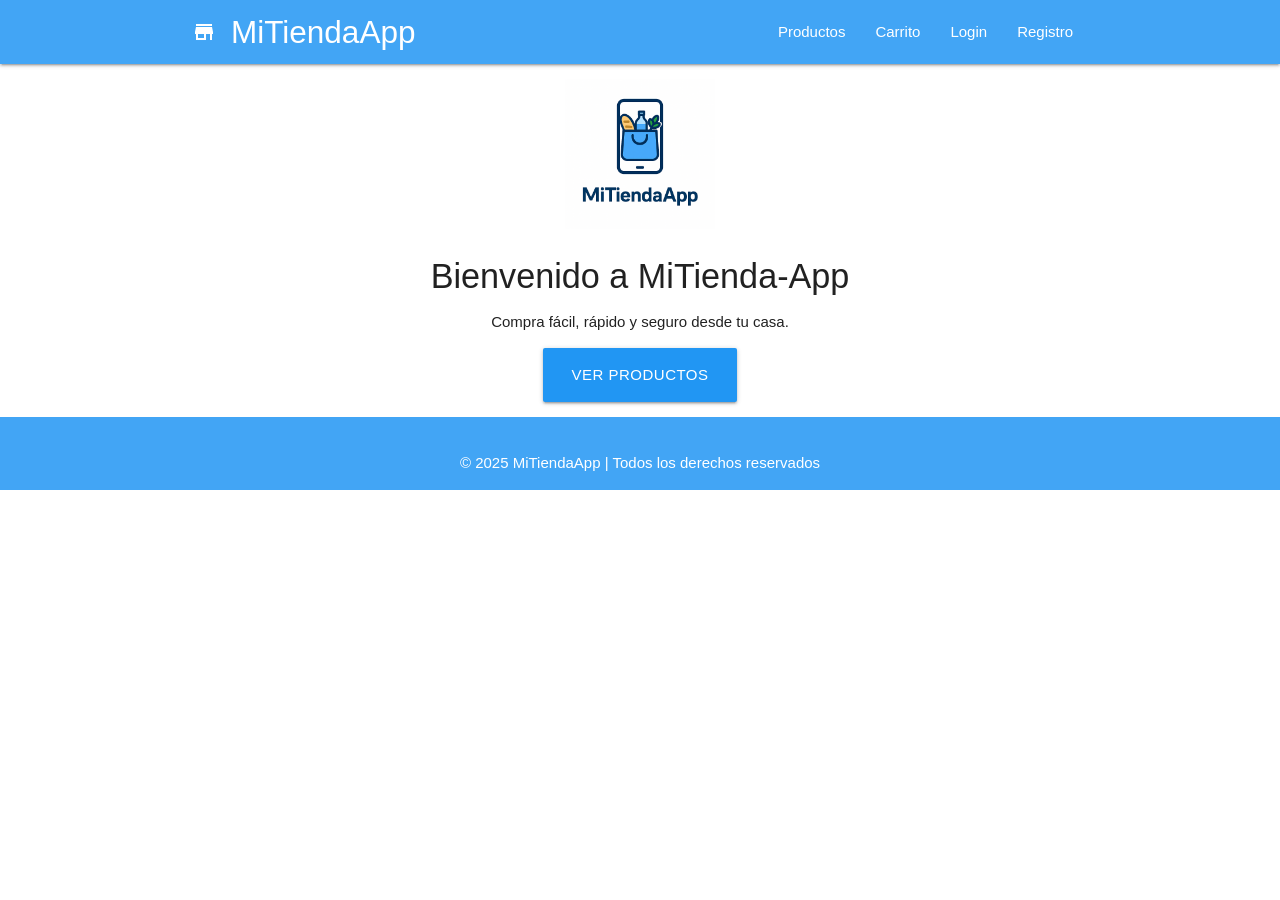
<file: index.html>
<!DOCTYPE html>
<html lang="es">
<head>
  <meta charset="UTF-8" />
  <meta name="viewport" content="width=device-width, initial-scale=1.0" />
  <title>MiTiendaApp - Inicio</title>
  <link href="https://fonts.googleapis.com/icon?family=Material+Icons" rel="stylesheet">
  <link rel="stylesheet" href="https://cdnjs.cloudflare.com/ajax/libs/materialize/1.0.0/css/materialize.min.css">
  <link rel="stylesheet" href="css/styles.css">
</head>
<body>
  <nav class="blue lighten-1">
    <div class="nav-wrapper container">
      <a href="index.html" class="brand-logo"><i class="material-icons">store</i> MiTiendaApp</a>
      <ul id="nav-mobile" class="right hide-on-med-and-down">
        <li><a href="productos_cliente.html">Productos</a></li>
        <li><a href="carrito.html">Carrito</a></li>
        <li><a href="login.html">Login</a></li>
        <li><a href="registro.html">Registro</a></li>
      </ul>
    </div>
  </nav>

  <div class="section center">
    <img src="img/logo.jpg" alt="Logo de MiTiendaApp" width="150" height="150" aria-label="Logo de la tienda">
    <h4>Bienvenido a MiTienda-App</h4>
    <p>Compra fácil, rápido y seguro desde tu casa.</p>
    <a href="productos_cliente.html" class="btn-large blue">Ver Productos</a>
  </div>



  <footer class="page-footer blue lighten-1">
    <div class="container center">
      <p>© 2025 MiTiendaApp | Todos los derechos reservados</p>
    </div>
  </footer>

  <script src="https://cdnjs.cloudflare.com/ajax/libs/materialize/1.0.0/js/materialize.min.js"></script>
</body>
</html>
</file>
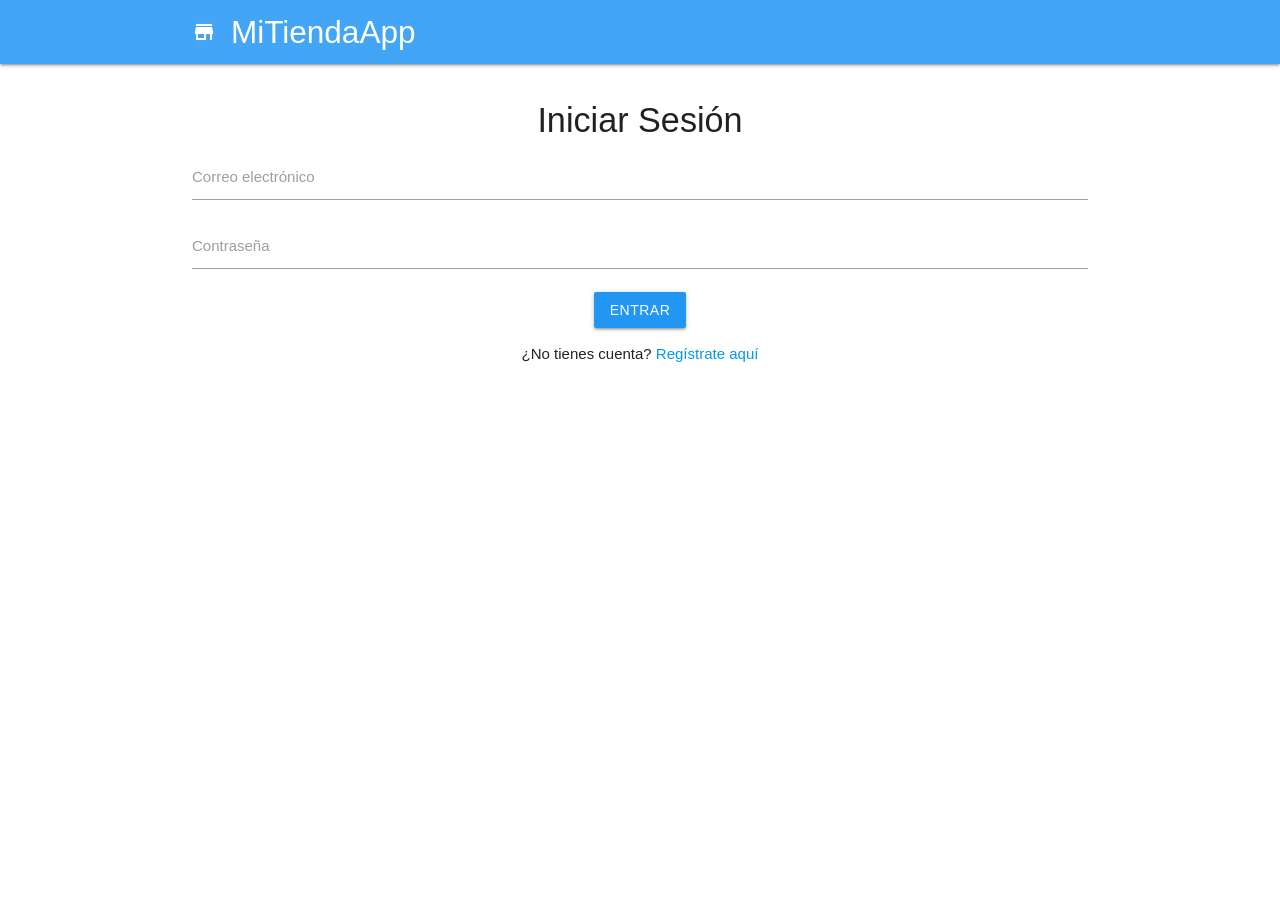
<file: carrito.html>
<!DOCTYPE html>
<html lang="es">
<head>
  <meta charset="UTF-8">
  <meta name="viewport" content="width=device-width, initial-scale=1.0">
  <title>Carrito - MiTiendaApp</title>
  <link href="https://fonts.googleapis.com/icon?family=Material+Icons" rel="stylesheet">
  <link rel="stylesheet" href="https://cdnjs.cloudflare.com/ajax/libs/materialize/1.0.0/css/materialize.min.css">
  <link rel="stylesheet" href="css/styles.css">
</head>
<body>
  <nav class="blue lighten-1">
    <div class="nav-wrapper container">
      <a href="index.html" class="brand-logo"><i class="material-icons">store</i> MiTiendaApp</a>
      <ul id="nav-mobile" class="right hide-on-med-and-down">
        <li><a href="productos.html">Productos</a></li>
      </ul>
    </div>
  </nav>

  <div class="container section">
    <h4 class="center">Tu Carrito</h4>
    <ul id="listaCarrito" class="collection"></ul>

    <div class="section center">
      <h5>Total del pedido: $<span id="totalCarrito">0</span></h5>
      <button id="confirmarPedido" class="btn-large green">Confirmar Pedido</button>
    </div>
  </div>

  <footer class="page-footer blue lighten-1">
    <div class="container center">
      <p>© 2025 MiTiendaApp | Todos los derechos reservados</p>
    </div>
  </footer>

  <script src="https://cdnjs.cloudflare.com/ajax/libs/materialize/1.0.0/js/materialize.min.js"></script>
  <script src="js/main.js"></script>
</body>
</html>
</file>
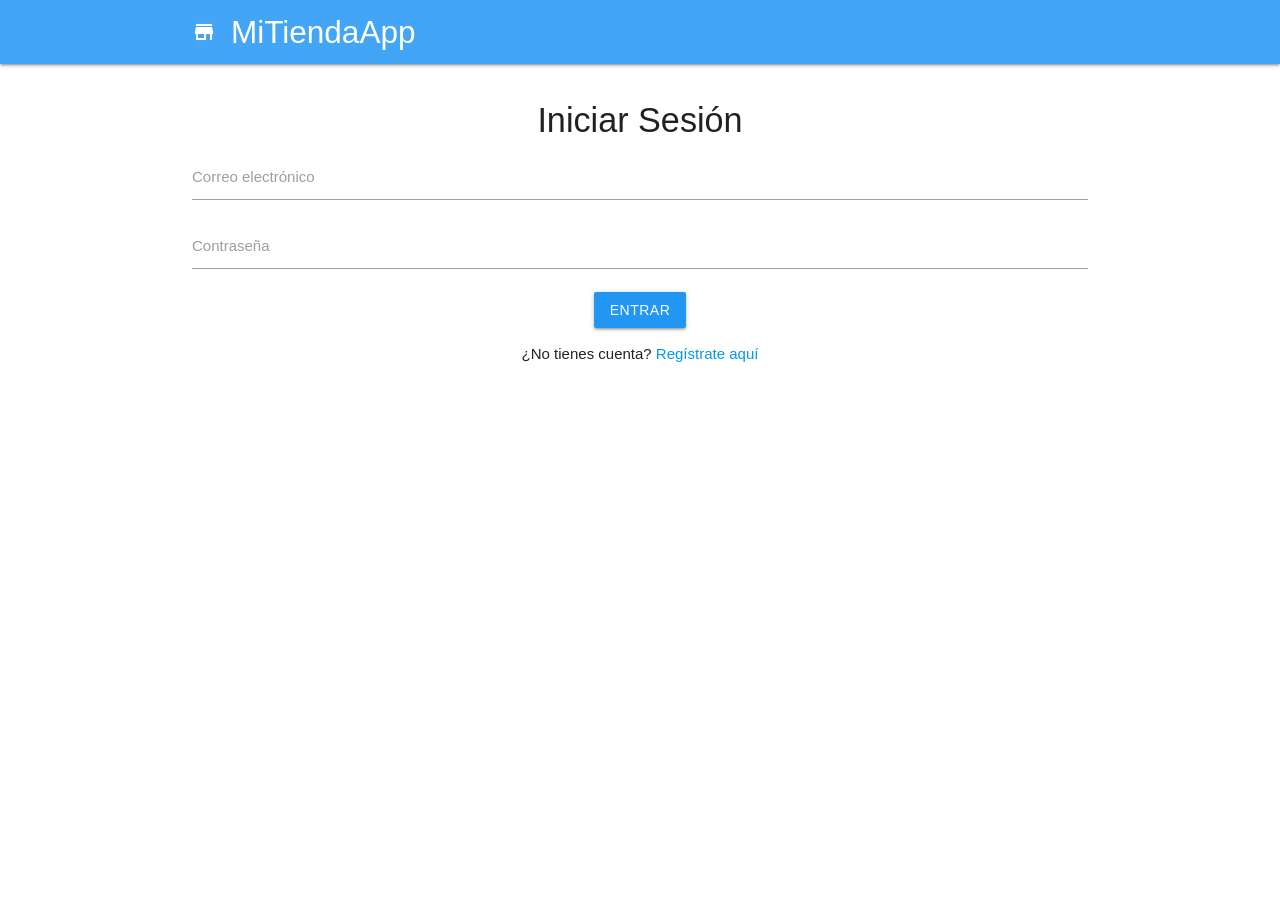
<file: login.html>
<!DOCTYPE html>
<html lang="es">
<head>
  <meta charset="UTF-8" />
  <meta name="viewport" content="width=device-width, initial-scale=1.0" />
  <title>MiTiendaApp - Iniciar Sesión</title>
  <link href="https://fonts.googleapis.com/icon?family=Material+Icons" rel="stylesheet">
  <link rel="stylesheet" href="https://cdnjs.cloudflare.com/ajax/libs/materialize/1.0.0/css/materialize.min.css">
  <link rel="stylesheet" href="css/styles.css">
</head>
<body>
  <nav class="blue lighten-1">
    <div class="nav-wrapper container">
      <a href="index.html" class="brand-logo"><i class="material-icons">store</i> MiTiendaApp</a>
    </div>
  </nav>

  <div class="container center section">
    <h4>Iniciar Sesión</h4>
    <form id="loginForm" class="col s12">
      <div class="input-field">
        <input id="email" type="email" required>
        <label for="email" class="active">Correo electrónico</label>
      </div>

      <div class="input-field">
        <input id="password" type="password" required>
        <label for="password" class="active">Contraseña</label>
      </div>

      <button type="submit" class="btn blue">Entrar</button>
      <p>¿No tienes cuenta? <a href="registro.html">Regístrate aquí</a></p>
    </form>
  </div>

  <script src="https://cdnjs.cloudflare.com/ajax/libs/materialize/1.0.0/js/materialize.min.js"></script>
  <script src="js/main.js"></script>
  <script src="js/auth.js"></script>

</body>
</html>
</file>
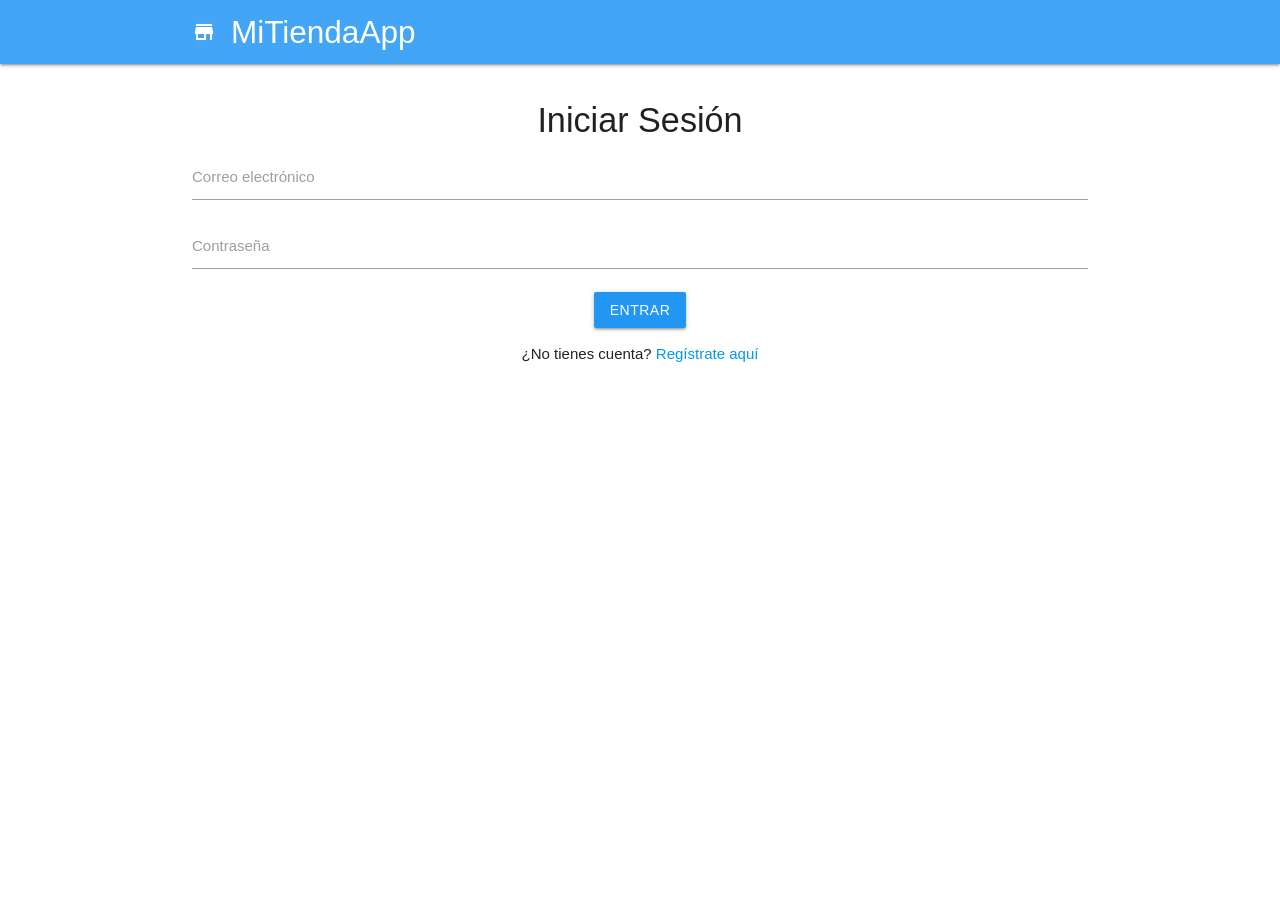
<file: Pedido_confirmado.html>
<!DOCTYPE html>
<html lang="es">
<head>
  <meta charset="UTF-8">
  <meta name="viewport" content="width=device-width, initial-scale=1.0">
  <title>Pedido Confirmado - MiTiendaApp</title>
  <link href="https://fonts.googleapis.com/icon?family=Material+Icons" rel="stylesheet">
  <link rel="stylesheet" href="https://cdnjs.cloudflare.com/ajax/libs/materialize/1.0.0/css/materialize.min.css">
  <link rel="stylesheet" href="css/styles.css">
</head>
<body>
  <nav class="green darken-1">
    <div class="nav-wrapper container">
      <a href="index.html" class="brand-logo"><i class="material-icons">store</i> MiTiendaApp</a>
      <ul id="nav-mobile" class="right hide-on-med-and-down">
        <li><a href="productos_cliente.html">Seguir Comprando</a></li>
      </ul>
    </div>
  </nav>

  <div class="container section">
    <div class="row">
      <div class="col s12 m8 offset-m2">
        <div class="card-panel center green lighten-5">
          <i class="material-icons large green-text">check_circle</i>
          <h4 class="green-text">¡Pedido Confirmado!</h4>
          <p class="flow-text">
            Gracias por tu compra. Revisa los detalles a continuación.
          </p>
        </div>
        
        <div class="card">
          <div class="card-content">
            <h5>Resumen del Pedido</h5>
            <p><strong>ID del Pedido:</strong> <span id="orderIdDisplay">Cargando...</span></p>
            <p><strong>Estado:</strong> <span id="statusDisplay" class="orange-text bold">Pendiente de Pago</span></p>
            
            <hr>

            <ul id="itemsList" class="collection with-header">
              <li class="collection-header"><h6>Productos Comprados</h6></li>
              <li><a id="logoutBtn">Cerrar sesión</a></li>
              </ul>
            
            <h5 class="right-align" style="margin-top: 20px;">
                Total a Pagar: $<span id="totalDisplay">0.00</span>
            </h5>

            <div class="center-align" style="margin-top: 30px;">
              <button id="payButton" class="btn-large waves-effect waves-light blue">
                <i class="material-icons left">payment</i> Proceder al Pago
              </button>
            </div>
            
          </div>
        </div>
        
        <div class="center-align" style="margin-top: 20px;">
            <a href="productos_cliente.html" class="btn waves-effect waves-light grey">Volver a Productos</a>
        </div>
      </div>
    </div>
  </div>

  <footer class="page-footer green darken-1">
    <div class="container center">
      <p>© 2025 MiTiendaApp | Todos los derechos reservados</p>
    </div>
  </footer>

  <script src="https://cdnjs.cloudflare.com/ajax/libs/materialize/1.0.0/js/materialize.min.js"></script>
  <script src="js/protegerRutas.js"></script>
  <script src="js/logout.js"></script>
  <script src="js/pedido_confirmado.js"></script> 
</body>
</html>
</file>
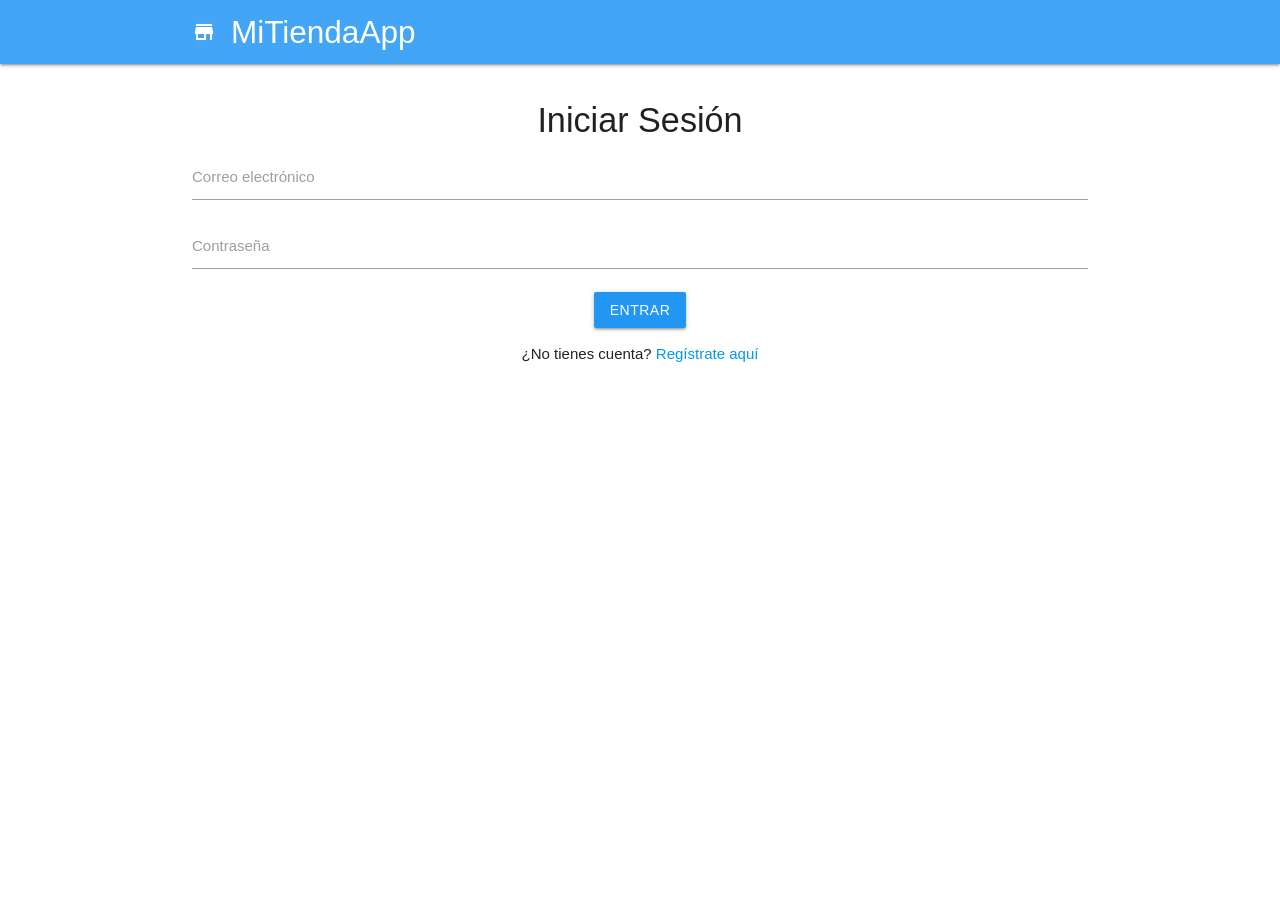
<file: productos_admin.html>
<!DOCTYPE html>
<html lang="es">
<head>
  <meta charset="UTF-8">
  <meta name="viewport" content="width=device-width, initial-scale=1.0">
  <title>Productos - MiTiendaApp</title>

  <link href="https://fonts.googleapis.com/icon?family=Material+Icons" rel="stylesheet">
  <link rel="stylesheet" href="https://cdnjs.cloudflare.com/ajax/libs/materialize/1.0.0/css/materialize.min.css">
  <link rel="stylesheet" href="css/styles.css">
</head>

<body>

  <!-- NAV -->
  <nav class="blue lighten-1">
    <div class="nav-wrapper container">
      <a href="index.html" class="brand-logo">
        <i class="material-icons">store</i> MiTiendaApp
      </a>
      <ul id="nav-mobile" class="right hide-on-med-and-down">
        <li><a href="admin_pedidos.html">Pedidos</a></li>
        <li><a id="logoutBtn">Cerrar sesión</a></li>
      </ul>
      
    </div>
  </nav>

  <!-- CONTENIDO -->
  <div class="container section">

    <h4 class="center">Gestión de Productos</h4>

    <!-- BOTÓN CREAR -->
    <div class="right-align">
      <a id="btnNuevoProducto" class="btn green modal-trigger" href="#modalCrear">
        <i class="material-icons left">add</i> Nuevo Producto
      </a>
    </div>

    <br>

    <!-- TABLA DE PRODUCTOS -->
    <table class="striped highlight responsive-table">
      <thead>
        <tr>
          <th>Nombre</th>
          <th>Precio</th>
          <th>Stock</th>
          <th>Acciones</th>
        </tr>
      </thead>
      <tbody id="tablaProductos"></tbody>
    </table>

  </div>

  <!-- MODAL CREAR -->
  <div id="modalCrear" class="modal">
    <div class="modal-content">
      <h5>Agregar Producto</h5>

      <div class="row">
        <form class="col s12" id="formCrear">

          <div class="input-field col s12">
            <input id="create_name" type="text" required>
            <label for="create_name">Nombre del producto</label>
          </div>

          <div class="input-field col s12">
            <input id="create_price" type="number" min="1" step="0.01" required>
            <label for="create_price">Precio</label>
          </div>

          <div class="input-field col s12">
            <input id="create_stock" type="number" min="0" required>
            <label for="create_stock">Stock</label>
          </div>

          <button type="submit" class="btn green">Guardar</button>

        </form>
      </div>
    </div>
  </div>

  <!-- MODAL EDITAR -->
  <div id="modalEditar" class="modal">
    <div class="modal-content">
      <h5>Editar Producto</h5>

      <div class="row">
        <form class="col s12" id="formEditar">

          <input type="hidden" id="edit_id">

          <div class="input-field col s12">
            <input id="edit_name" type="text" required>
            <label class="active" for="edit_name">Nombre</label>
          </div>

          <div class="input-field col s12">
            <input id="edit_price" type="number" step="0.01" min="1" required>
            <label class="active" for="edit_price">Precio</label>
          </div>

          <div class="input-field col s12">
            <input id="edit_stock" type="number" min="0" required>
            <label class="active" for="edit_stock">Stock</label>
          </div>

          <button type="submit" class="btn blue">Actualizar</button>

        </form>
      </div>
    </div>
  </div>

  <!-- MATERIALIZE JS -->
  <script src="https://cdnjs.cloudflare.com/ajax/libs/materialize/1.0.0/js/materialize.min.js"></script>
  <script src="js/protegerRutas.js"></script>
  <script src="js/logout.js"></script>
  <script src="js/productos_admin.js"></script>
</body>
</html>
</file>
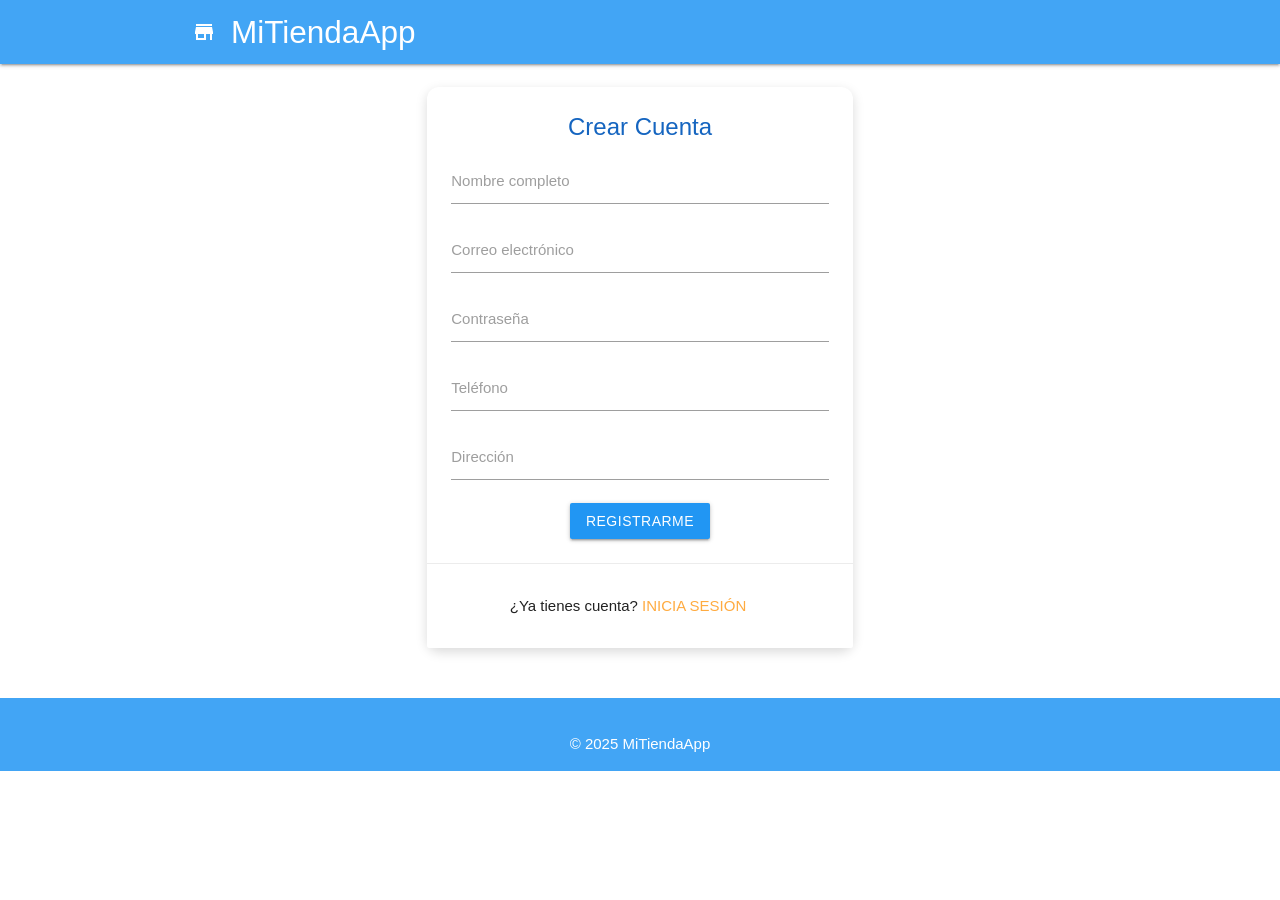
<file: registro.html>
<!DOCTYPE html>
<html lang="es">
<head>
  <meta charset="UTF-8" />
  <meta name="viewport" content="width=device-width, initial-scale=1.0" />
  <title>Registro - MiTiendaApp</title>
  <link href="https://fonts.googleapis.com/icon?family=Material+Icons" rel="stylesheet">
  <link rel="stylesheet" href="https://cdnjs.cloudflare.com/ajax/libs/materialize/1.0.0/css/materialize.min.css">
  <link rel="stylesheet" href="css/styles.css">
</head>
<body>
  <nav class="blue lighten-1">
    <div class="nav-wrapper container">
      <a href="index.html" class="brand-logo"><i class="material-icons">store</i> MiTiendaApp</a>
    </div>
  </nav>

  <div class="container section">
    <div class="row">
      <div class="col s12 m6 offset-m3">
        <div class="card">
          <div class="card-content">
            <span class="card-title center">Crear Cuenta</span>
            <form id="registroForm">
              
              <div class="input-field">
                <input id="fullname" name="fullname" type="text" required>
                <label for="fullname">Nombre completo</label>
              </div>
              
              <div class="input-field">
                <input id="email" name="email" type="email" required>
                <label for="email">Correo electrónico</label>
              </div>
              
              <div class="input-field">
                <input id="password" name="password" type="password" required autocomplete="off">
                <label for="password">Contraseña</label>
              </div>
              
              <div class="input-field">
                <input id="phone_number" name="phone_number" type="text" required>
                <label for="phone_number">Teléfono</label>
              </div>
              
              <div class="input-field">
                <input id="address" name="address" type="text">
                <label for="address">Dirección</label>
              </div>
              
              <div class="center">
                <button type="submit" class="btn blue">Registrarme</button>
              </div>
            </form>
          </div>

          <div class="card-action center">
            <p>¿Ya tienes cuenta? <a href="login.html">Inicia sesión</a></p>
          </div>

        </div>
      </div>
    </div>
  </div>

  <footer class="page-footer blue lighten-1">
    <div class="container center">
      <p>© 2025 MiTiendaApp</p>
    </div>
  </footer>

  <script src="https://cdnjs.cloudflare.com/ajax/libs/materialize/1.0.0/js/materialize.min.js"></script>
  <script src="js/main.js"></script>
  <script src="js/auth.js"></script>
</body>
</html>
</file>
<file: css/styles.css>
/* 🎨 Estilos generales */
*, *::before, *::after {
  box-sizing: border-box; 
}

:root {
  /* Colores y dimensiones reutilizables */
  --color-primary: #1565c0;
  --color-primary-dark: #0d47a1;
  --color-success: #4CAF50; 
  --color-white: #ffffff;
  --shadow: 0 0.25rem 0.75rem rgba(0, 0, 0, 0.15);
  --radius: 0.75rem; /* 12px aproximadamente */
  --gap: 1rem; /* espacio base */
}
  /* 🎨 Estilos generales */
  body {
    display: flex;
    flex-direction: column;
    min-height: 100vh;
    font-family: 'Roboto', sans-serif;
  }

  main {
    flex: 1 0 auto;
  }

  /* 🖼️ Tarjetas y productos */
  .card {
    border-radius: 12px;
    box-shadow: 0 4px 12px rgba(0, 0, 0, 0.15);
  }

  .card img {
    width: 100%;
    height: auto;
    object-fit: contain;
    background-color: #fff;
    padding: 10px;
  }

  .card-title {
    font-weight: 600;
    color: #1565c0;
  }

  .producto {
    width: 250px;
    margin: 10px;
  }

  .producto img {
    width: 100%;
    height: auto;
    border-radius: 10px;
  }

  .boton {
    display: inline-block;
    padding: 10px 16px;
    background-color: #1565c0;
    color: #fff;
    border: none;
    border-radius: 6px;
    cursor: pointer;
    transition: background-color 0.3s;
  }

  .boton:hover {
    background-color: #0d47a1;
  }

  /* 🛒 Carrito */
  #carrito {
    max-width: 400px;
    margin-top: 20px;
  }

  .carrito-item {
    display: flex;
    justify-content: space-between;
    align-items: center;
    flex-wrap: wrap;
    font-size: 14px;
  }

  #totalCarrito {
    font-weight: bold;
    color: #0d47a1;
  }

  #total {
    font-size: 16px;
    text-align: right;
    margin-top: 10px;
  }

  #confirmarPedido {
    margin-top: 20px;
  }

  /* Pedido confirmado */
  #pedidoConfirmado {
    padding: 20px;
    text-align: center;
  }

  #pedidoConfirmado h2 {
    font-size: 24px;
    color: #1565c0;
    margin-bottom: 10px;
  }

  #pedidoConfirmado p {
    font-size: 18px;
  }

  /* 📱 Diseño responsivo */

  /* --- Para pantallas pequeñas (celulares) --- */
  @media (max-width: 600px) {
    body {
      padding: 10px;
      font-size: 14px;
    }

    header {
      flex-direction: column;
      align-items: center;
      text-align: center;
    }

    .logo {
      width: 100px;
      margin-bottom: 10px;
    }

    main {
      flex-direction: column;
      align-items: center;
    }

    .producto {
      width: 90%;
      margin: 10px 0;
    }

    .boton {
      width: 100%;
      padding: 12px;
      font-size: 16px;
    }

    #carrito {
      width: 100%;
      margin-top: 20px;
    }

    .carrito-item {
      font-size: 14px;
    }
  
    #pedidoConfirmado h2 {
      font-size: 20px;
    }

    #pedidoConfirmado p {
      font-size: 16px;
    }

    .card {
      margin-top: 30px;
    }

    button.btn {
      width: 100%;
    }
  }

  .card-action.center a:hover {
    background-color: #0d47a1; /* Azul más oscuro */
    transform: scale(1.05);
  }

  /* --- Para pantallas medianas (tabletas) --- */
  @media (min-width: 601px) and (max-width: 900px) {
    main {
      flex-wrap: wrap;
      justify-content: center;
    }

    .producto {
      width: 45%;
    }

    .boton {
      width: auto;
    }
  }

  /* --- Para pantallas grandes (PC) --- */
  @media (min-width: 901px) {
    .producto {
      width: 250px;
    }

    #carrito {
      max-width: 400px;
    }
  }

#pedidoConfirmado .collection-header {
    background-color: #e3f2fd !important; 
    color: var(--color-primary-dark) !important; 
    border-bottom: 1px solid var(--color-primary) !important;
    font-weight: 600 !important;
}

#pedidoConfirmado .collection-item {
    font-size: 1rem;
    background-color: var(--color-white) !important; /* Asegura el fondo blanco en los ítems */
}

.green.darken-1 {
    background-color: var(--color-primary) !important;
}

.cart-link {
  display: flex;
  align-items: center;
  gap: 6px;
}

#cartCount {
  background: var(--color-primary-dark);
  color: white;
  width: 22px;
  height: 22px;
  display: flex;
  align-items: center;
  justify-content: center;
  font-size: 12px;
  font-weight: bold;
  border-radius: 50%; 
}
</file>
